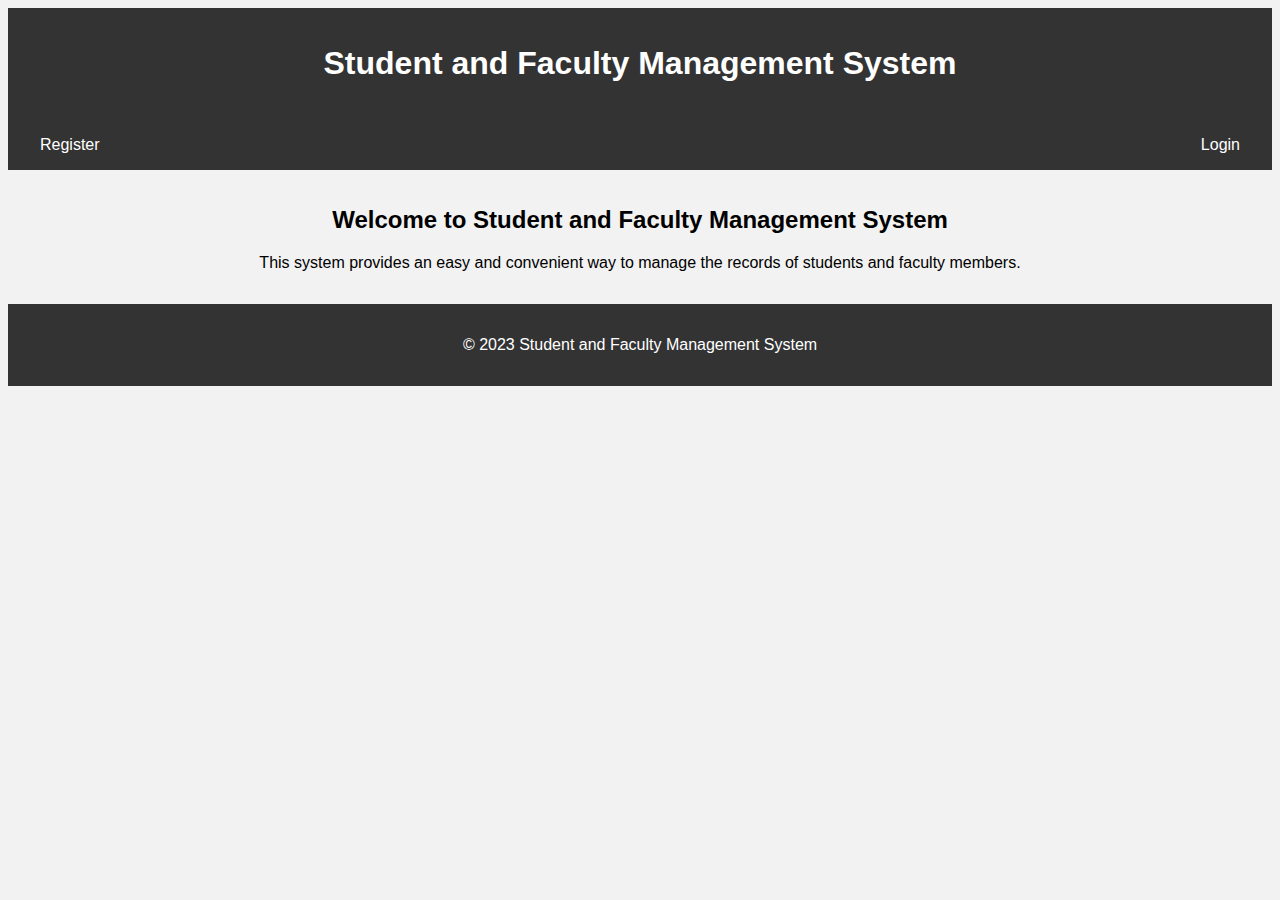
<file: index.html>
<!DOCTYPE html>
<html>
<head>
	<title>Student and Faculty Management System</title>
	<meta charset="UTF-8">
	<meta name="viewport" content="width=device-width, initial-scale=1.0">
	<link rel="stylesheet" type="text/css" href="styleHome.css">
</head>
<body>
	<header>
		<h1>Student and Faculty Management System</h1>
	</header>
	<nav>
		<a href="register.html">Register</a>
		<a href="loginPage.html">Login</a>
	</nav>
	<main>
		<h2>Welcome to Student and Faculty Management System</h2>
		<p>This system provides an easy and convenient way to manage the records of students and faculty members.</p>
	</main>
	<footer>
		<p>&copy; 2023 Student and Faculty Management System</p>
	</footer>
</body>
</html>
</file>
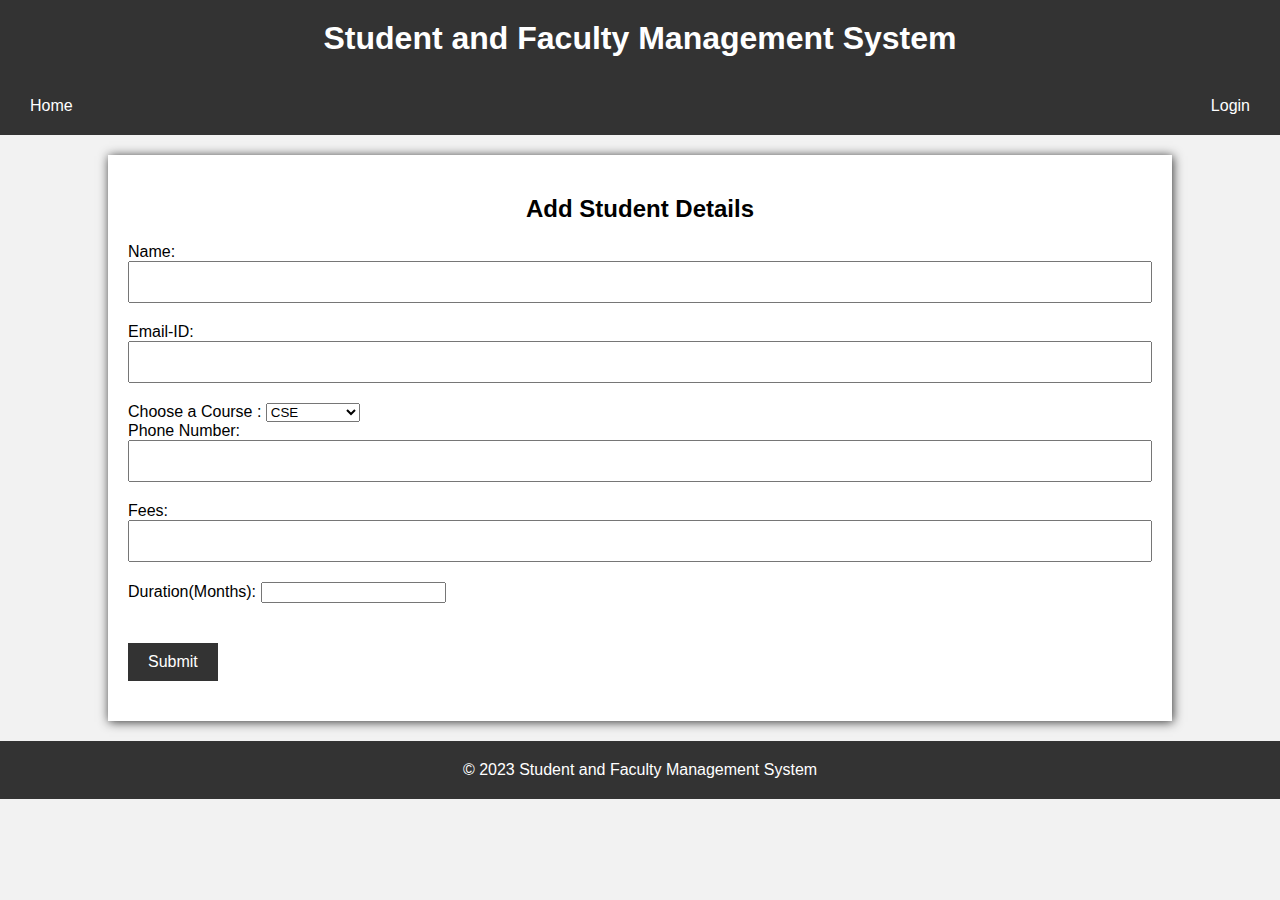
<file: addStudent.html>
<!DOCTYPE html>
<html>
<head>
	<title>Registration Page</title>
	<meta charset="UTF-8">
	<meta name="viewport" content="width=device-width, initial-scale=1.0">
	<link rel="stylesheet" type="text/css" href="regstyle.css">
</head>
<body>
	<header>
		<h1>Student and Faculty Management System</h1>
	</header>
	<nav>
		<a href="index.html">Home</a>
		<a href="loginPage.html">Login</a>
	</nav>
	<main>
		<h2>Add Student Details </h2>
		<form action="" method="post">
			<div>
				<label for="name">Name:</label>
				<input type="text" id="name" name="name" required>
			</div>
			<div>
				<label for="email">Email-ID:</label>
				<input type="email" id="email" name="email" required>
			</div>
            <div>
            <label for="course">Choose a Course :</label>
    <select id="course" name="course">
              <option value="CSE ">CSE</option>
              <option value="ML">ML</option>
              <option value="IOT">IOT</option>
              <option value="Automobile ">Automobile</option>
              <option value="EEE">EEE</option>
              <option value="ECM">ECM</option>
              <option value="Block-Chain">Block-Chain</option>
            </div>
            </select>

			<div>
				<label for="phone">Phone Number:</label>
				<input type="tel" id="phone" name="phone" required>
			</div>

			<div>
				<label for="fees">Fees:</label>
				<input type="text" id="fees" name="fees" required>
			</div>
            
            <div>
				<label for="duration">Duration(Months):</label>
				<input type="number" id="duration" name="duration" required>
			</div>
			<input type="submit" value="Submit">
		</form>
	</main>
	<footer>
		<p>&copy; 2023 Student and Faculty Management System</p>
	</footer>
</body>
</html>
</file>
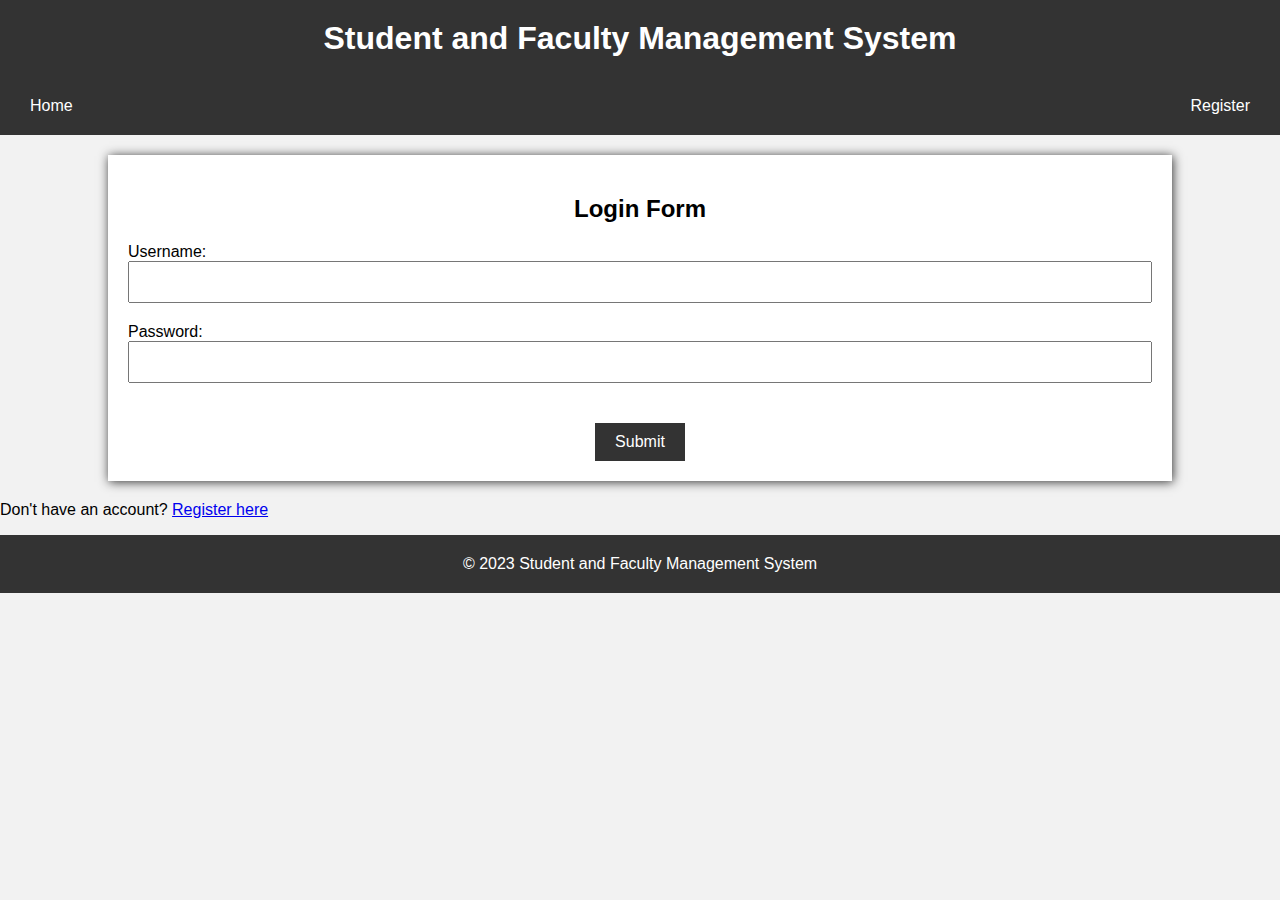
<file: loginPage.html>
<!DOCTYPE html>
<html>
<head>
	<title>Login Page</title>
	<meta charset="UTF-8">
	<meta name="viewport" content="width=device-width, initial-scale=1.0">
	<link rel="stylesheet" type="text/css" href="regstyle.css">
</head>
<body>
	<header>
		<h1>Student and Faculty Management System</h1>
	</header>
	<nav>
		<a href="index.html">Home</a>
		<a href="register.html">Register</a>
	</nav>
	<main>
		<h2>Login Form</h2>
		<form action="" method="post">
			<div>
				<label for="username">Username:</label>
				<input type="text" id="username" name="username" required>
			</div>
			<div>
				<label for="password">Password:</label>
				<input type="password" id="password" name="password" required>
			</div>
			<input type="submit" value="Submit">
		</form>
	</main>
	<p>Don't have an account? <a href="register.html">Register here</a></p>
	<footer>
		<p>&copy; 2023 Student and Faculty Management System</p>
	</footer>
</body>
</html>
</file>
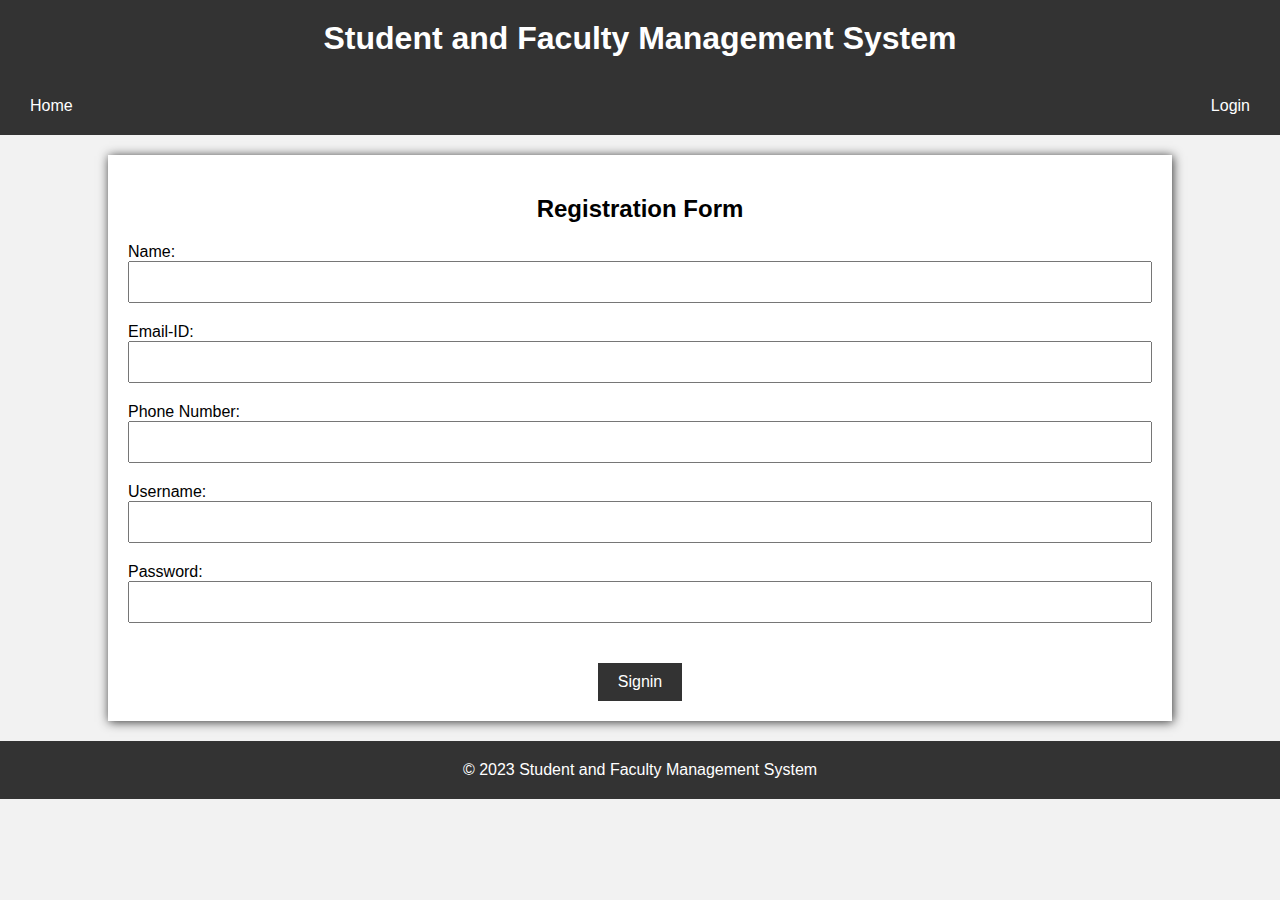
<file: register.html>
<!DOCTYPE html>
<html>
<head>
	<title>Registration Page</title>
	<meta charset="UTF-8">
	<meta name="viewport" content="width=device-width, initial-scale=1.0">
	<link rel="stylesheet" type="text/css" href="regstyle.css">
</head>
<body>
	<header>
		<h1>Student and Faculty Management System</h1>
	</header>
	<nav>
		<a href="index.html">Home</a>
		<a href="loginPage.html">Login</a>
	</nav>
	<main>
		<h2>Registration Form</h2>
		<form action="" method="post">
			<div>
				<label for="name">Name:</label>
				<input type="text" id="name" name="name" required>
			</div>
			<div>
				<label for="email">Email-ID:</label>
				<input type="email" id="email" name="email" required>
			</div>
			<div>
				<label for="phone">Phone Number:</label>
				<input type="tel" id="phone" name="phone" required>
			</div>
			<div>
				<label for="username">Username:</label>
				<input type="text" id="username" name="username" required>
			</div>
			<div>
				<label for="password">Password:</label>
				<input type="password" id="password" name="password" required>
			</div>
			<input type="submit" value="Signin">
		</form>
	</main>
	<footer>
		<p>&copy; 2023 Student and Faculty Management System</p>
	</footer>
</body>
</html>
</file>
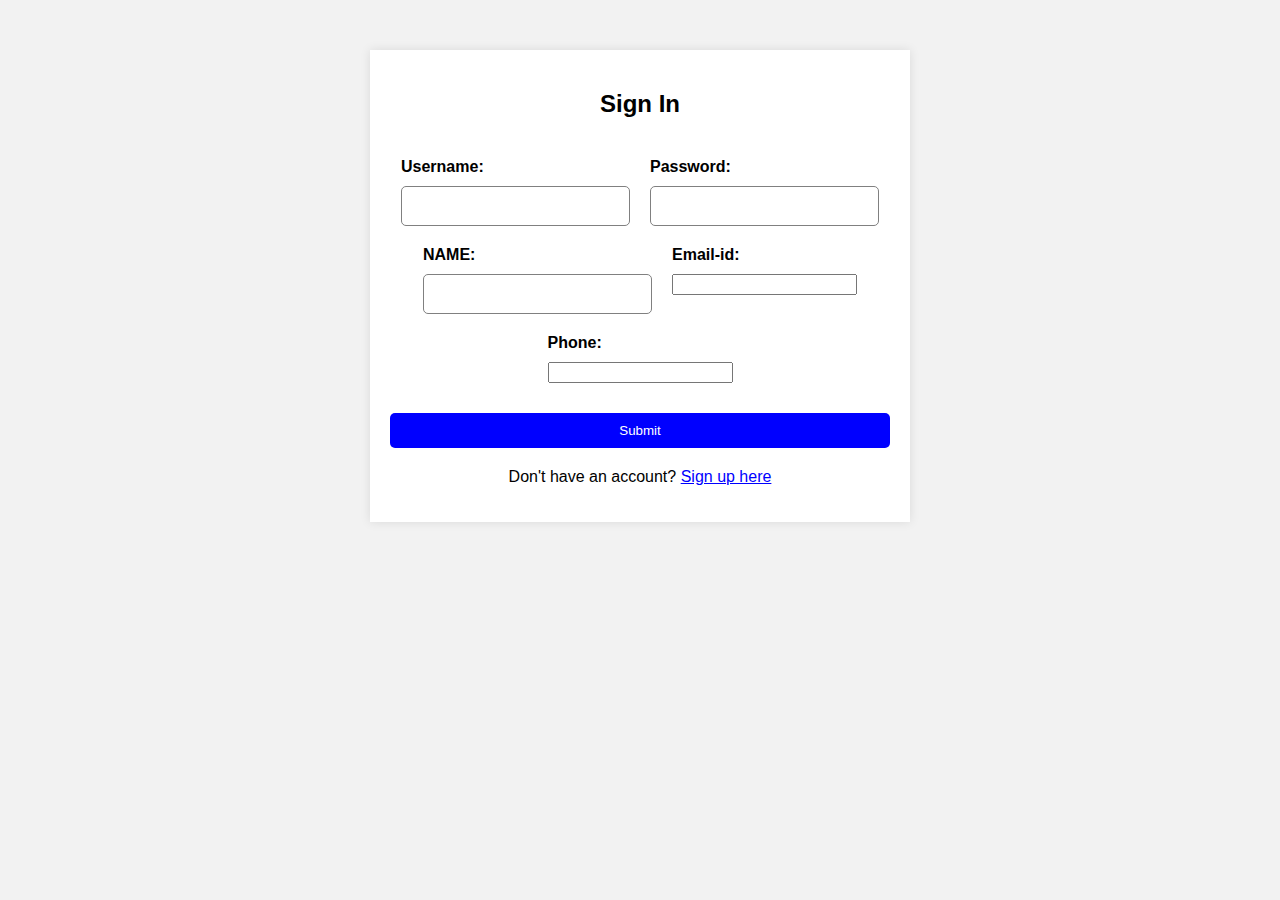
<file: signup.html>
<!DOCTYPE html>
<html>
<head>
	<title>Sign In</title>
	<meta charset="UTF-8">
	<meta name="viewport" content="width=device-width, initial-scale=1.0">
	<link rel="stylesheet" type="text/css" href="style.css">
</head>
<body>
	<div class="container">
		<h2>Sign In</h2>
		<form action="">
			<div class="form-group">
				<label for="username">Username:</label>
				<input type="text" id="username" name="username" required>
			</div>

			<div class="form-group">
				<label for="password">Password:</label>
				<input type="password" id="password" name="password" required>
			</div>

			<div class="form-group">
				<label for="NAME">NAME:</label>
				<input type="text" id="name" name="name" required>
			</div>

			<div class="form-group">
				<label for="Email-id">Email-id:</label>
				<input type="email" id="Email-id" name="Email-id" required>
			</div>

			<div class="form-group">
				<label for="phone">Phone:</label>
				<input type="number" id="" name="name" required>
			</div>
			<input type="submit" value="Submit">
		</form>
		<p>Don't have an account? <a href="signup.html">Sign up here</a></p>
	</div>
</body>
</html>
</file>
<file: styleHome.css>
body {
	font-family: Arial, sans-serif;
	background-color: #f2f2f2;
}

header {
	background-color: #333;
	color: white;
	text-align: center;
	padding: 1em;
}

nav {
	background-color: #333;
	color: white;
	display: flex;
	justify-content: space-between;
	align-items: center;
	padding: 0 1em;
}

nav a {
	color: white;
	text-decoration: none;
	padding: 1em;
}

main {
	padding: 1em;
	text-align: center;
}

footer {
	background-color: #333;
	color: white;
	text-align: center;
	padding: 1em;
}
</file>
<file: regstyle.css>
body {
	font-family: Arial, sans-serif;
	background-color: #f2f2f2;
	margin: 0;
	padding: 0;
}

header {
	background-color: #333;
	color: #fff;
	text-align: center;
	padding: 20px;
}

header h1 {
	margin: 0;
}

nav {
	background-color: #333;
	color: #fff;
	display: flex;
	justify-content: space-between;
	padding: 20px;
}

nav a {
	color: #fff;
	text-decoration: none;
	margin: 0 10px;
}

main {
	background-color: #fff;
	width: 80%;
	margin: 20px auto;
	padding: 20px;
	box-shadow: 1px 1px 10px #333;
}

main h2 {
	text-align: center;
	margin-bottom: 20px;
}

main form {
	display: flex;
	flex-direction: column;
	align-items: center;
}

main form div {
	margin-bottom: 20px;
	width: 100%;
	text-align: left;
}

main form input[type="text"],
main form input[type="email"],
main form input[type="tel"],
main form input[type="password"] {
	padding: 10px;
	font-size: 16px;
	width: 100%;
	box-sizing: border-box;
}

main form input[type="submit"] {
	background-color: #333;
	color: #fff;
	padding: 10px 20px;
	font-size: 16px;
	cursor: pointer;
	border: none;
	margin-top: 20px;
}

footer {
	background-color: #333;
	color: #fff;
	text-align: center;
	padding: 20px;
}

footer p {
	margin: 0;
}
</file>
<file: style.css>
body {
	background-color: #f2f2f2;
	font-family: Arial, sans-serif;
}

.container {
	width: 500px;
	margin: 50px auto;
	background-color: white;
	padding: 20px;
	box-shadow: 0px 0px 10px rgba(0, 0, 0, 0.1);
}

h2 {
	text-align: center;
	margin-bottom: 30px;
}

form {
	display: flex;
	flex-wrap: wrap;
	justify-content: center;
}

.form-group {
	display: flex;
	flex-direction: column;
	margin: 10px;
}

label {
	font-weight: bold;
	margin-bottom: 10px;
}

input[type="text"], input[type="password"] {
	padding: 10px;
	font-size: 16px;
	width: 100%;
	box-sizing: border-box;
	border: 1px solid gray;
	border-radius: 5px;
}

input[type="submit"] {
	background-color: blue;
	color: white;
	padding: 10px 20px;
	border: none;
	border-radius: 5px;
	cursor: pointer;
	margin-top: 20px;
	width: 100%;
}

input[type="submit"]:hover {
	background-color: darkblue;
}

p {
	text-align: center;
	margin-top: 20px;
}

a {
	color: blue;
}
</file>
